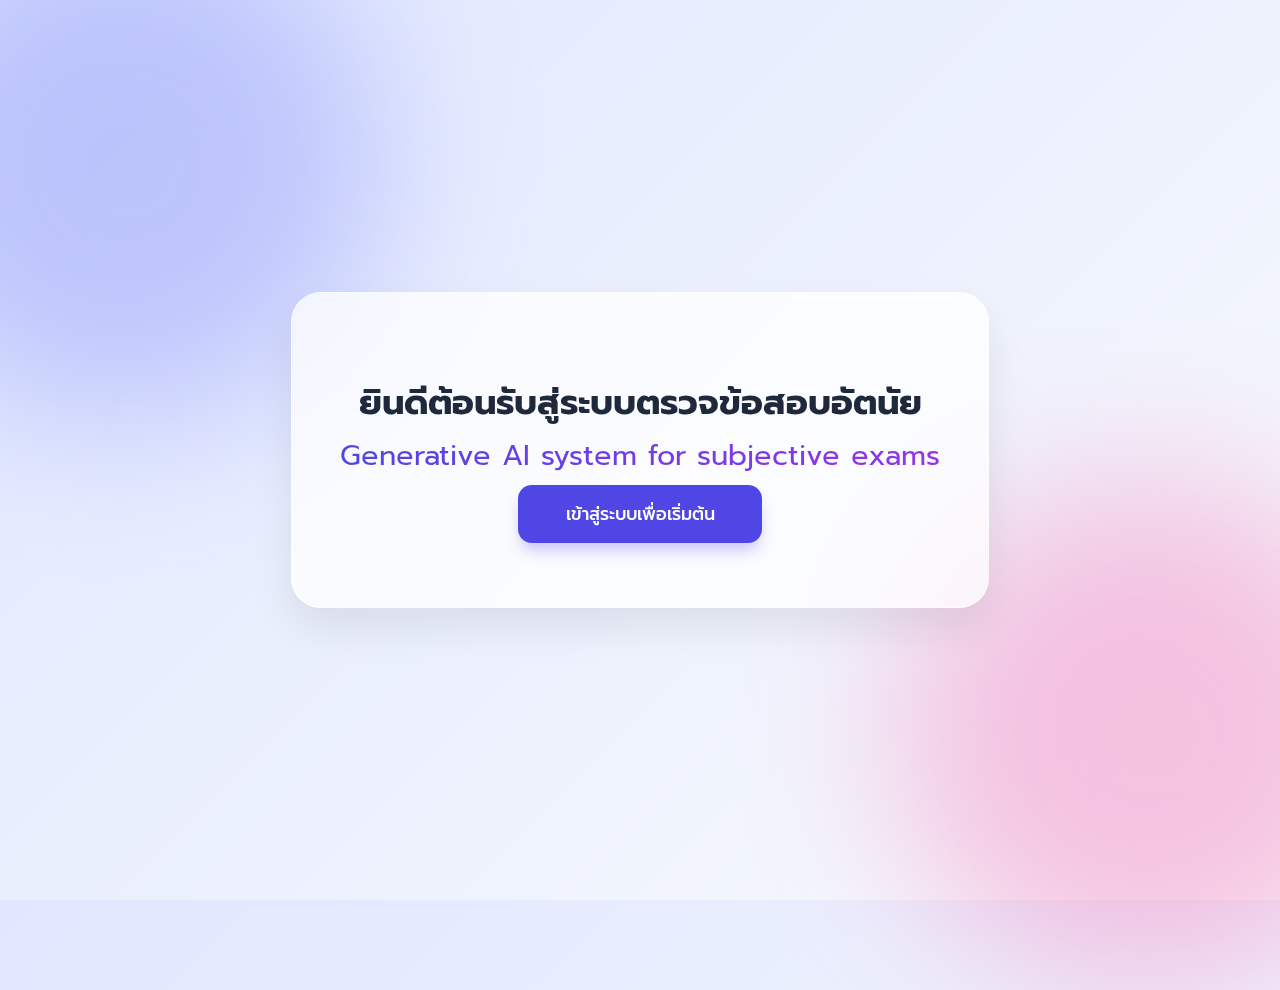
<file: app/templates/index.html>
<!DOCTYPE html>
<html lang="th">

<head>
    <meta charset="UTF-8">
    <meta name="viewport" content="width=device-width, initial-scale=1.0">
    <title>AI Exam Grading - มิติใหม่ของการตรวจข้อสอบ</title>
    <link href="https://fonts.googleapis.com/css2?family=Prompt:wght@300;400;500;600;700&display=swap" rel="stylesheet">
    <style>
        :root {
            --primary: #4f46e5;
            --primary-light: #818cf8;
            --bg-start: #e0e7ff;
            --bg-end: #f8fafc;
        }

        body {
            font-family: 'Prompt', sans-serif;
            background: linear-gradient(135deg, var(--bg-start) 0%, var(--bg-end) 100%);
            margin: 0;
            display: flex;
            justify-content: center;
            align-items: center;
            min-height: 100vh;
            overflow: hidden;
            position: relative;
        }

        /* Ambient Background Blobs */
        body::before,
        body::after {
            content: '';
            position: absolute;
            width: 40vw;
            height: 40vw;
            border-radius: 50%;
            filter: blur(80px);
            z-index: -1;
            opacity: 0.4;
        }

        body::before {
            top: -10%;
            left: -10%;
            background: var(--primary-light);
        }

        body::after {
            bottom: -10%;
            right: -10%;
            background: #f472b6;
        }

        .hero-card {
            background: rgba(255, 255, 255, 0.75);
            backdrop-filter: blur(15px);
            padding: 4rem 3rem;
            border-radius: 30px;
            box-shadow: 0 20px 40px rgba(0, 0, 0, 0.08);
            text-align: center;
            max-width: 600px;
            width: 90%;
            border: 1px solid rgba(255, 255, 255, 0.5);
            animation: fadeIn 0.8s ease-out;
        }

        @keyframes fadeIn {
            from {
                opacity: 0;
                transform: translateY(20px);
            }

            to {
                opacity: 1;
                transform: translateY(0);
            }
        }

        h1 {
            color: #1e293b;
            font-weight: 700;
            font-size: 2.2rem;
            margin-bottom: 0.5rem;
            line-height: 1.3;
        }

        .highlight-ai {
            color: var(--primary);
            font-size: 3.5rem;
            display: block;
            margin: 0.5rem 0;
            background: linear-gradient(to right, #4f46e5, #9333ea);
            background-clip: text;
            -webkit-background-clip: text;
            -webkit-text-fill-color: transparent;
        }

        p {
            color: #64748b;
            font-size: 1.1rem;
            margin-bottom: 2.5rem;
            font-weight: 400;
        }

        .actions {
            display: flex;
            gap: 1.5rem;
            justify-content: center;
            flex-wrap: wrap;
        }

        .btn {
            padding: 1rem 2rem;
            border-radius: 14px;
            font-size: 1.1rem;
            font-weight: 500;
            text-decoration: none;
            transition: all 0.3s cubic-bezier(0.4, 0, 0.2, 1);
            display: inline-block;
            min-width: 180px;
        }

        .btn-student {
            background: var(--primary);
            color: white;
            box-shadow: 0 10px 15px -3px rgba(79, 70, 229, 0.3);
        }

        .btn-student:hover {
            background: #4338ca;
            transform: translateY(-3px);
            box-shadow: 0 15px 25px -5px rgba(79, 70, 229, 0.4);
        }

        .btn-teacher {
            background: white;
            color: var(--primary);
            border: 1.5px solid var(--primary);
        }

        .btn-teacher:hover {
            background: rgba(79, 70, 229, 0.05);
            transform: translateY(-3px);
        }

        .footer-tag {
            margin-top: 3rem;
            font-size: 0.8rem;
            color: #94a3b8;
            letter-spacing: 0.05em;
        }
    </style>
</head>

<body>
    <div class="hero-card">
        <h1>ยินดีต้อนรับสู่ระบบตรวจข้อสอบอัตนัย</h1>
        <span class="highlight-ai" style="font-size: 1.8rem;">Generative AI system for subjective exams</span>

        <div class="actions">
            <a href="/login" class="btn btn-student">เข้าสู่ระบบเพื่อเริ่มต้น</a>
        </div>
    </div>
</body>

</html>
</file>
